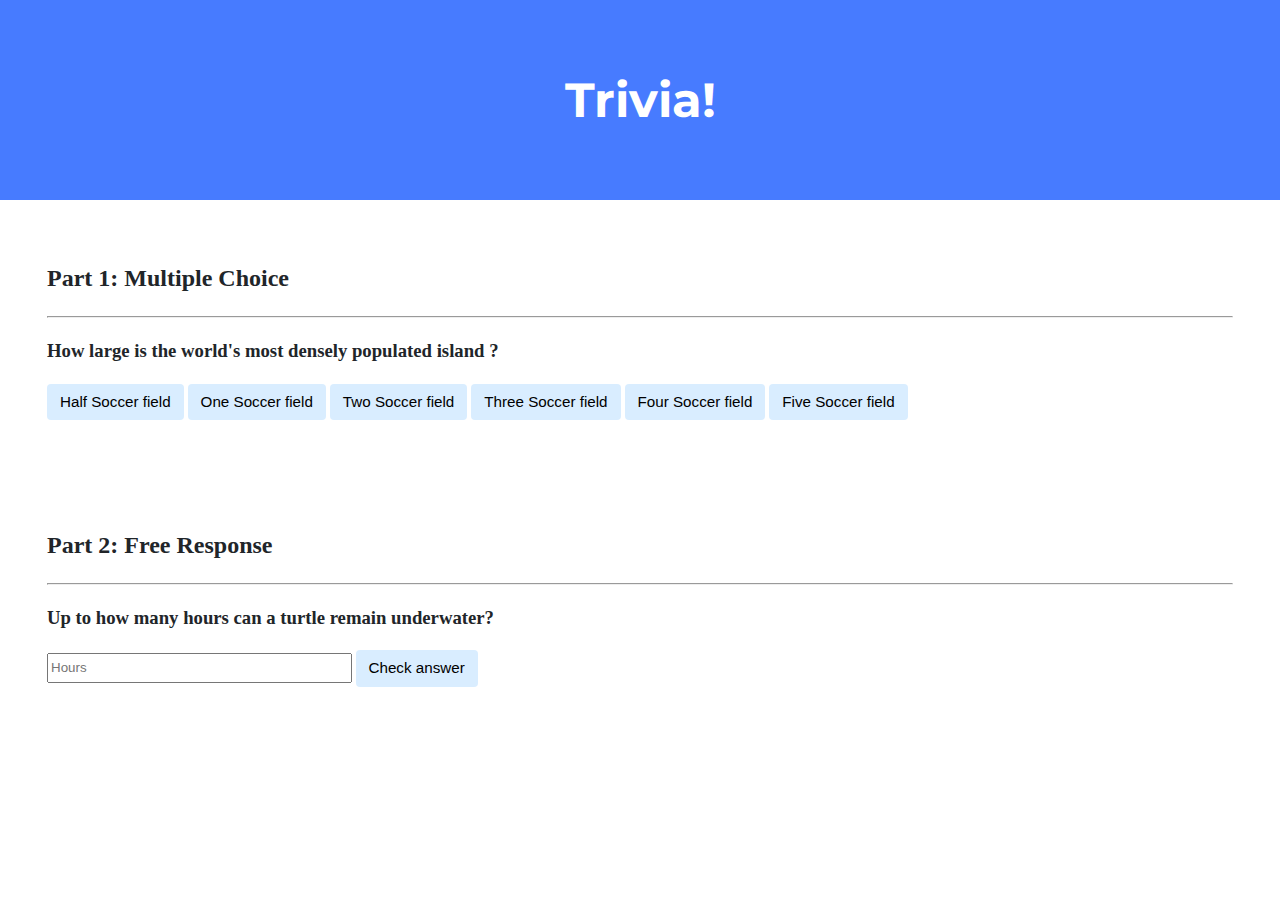
<file: HTML/trivia/index.html>
<!DOCTYPE html>

<html lang="en">
    <head>
        <link href="https://fonts.googleapis.com/css2?family=Montserrat:wght@500&display=swap" rel="stylesheet">
        <link href="styles.css" rel="stylesheet">
        <title>Trivia!</title>
        <script>
            // TODO: Add code to check answers to questions
            function wrongone1() {
                document.getElementById("wrong1").style.backgroundColor = "red";
                document.getElementById("answer1").innerHTML = "Incorrect!";
                document.getElementById("answer1").style.backgroundColor="red"
                }
            function wrongone2() {
                document.getElementById("wrong2").style.backgroundColor = "red";
                document.getElementById("answer1").innerHTML = "Incorrect!";
                document.getElementById("answer1").style.backgroundColor="red"
                }
            function wrongone3() {
                document.getElementById("wrong3").style.backgroundColor = "red";
                document.getElementById("answer1").innerHTML = "Incorrect!";
                document.getElementById("answer1").style.backgroundColor="red"
                }
            function wrongone4() {
                document.getElementById("wrong4").style.backgroundColor = "red";
                document.getElementById("answer1").innerHTML = "Incorrect!";
                document.getElementById("answer1").style.backgroundColor="red"
                }
            function wrongone5() {
                document.getElementById("wrong5").style.backgroundColor = "red";
                document.getElementById("answer1").innerHTML = "Incorrect!";
                document.getElementById("answer1").style.backgroundColor="red"
            }
            function rightone() {
                document.getElementById("right").style.backgroundColor = "green";
                document.getElementById("answer1").innerHTML = "Correct!";
                document.getElementById("answer1").style.backgroundColor="green"
            }
            function question() {
                    let x = document.getElementById("question");
                    if (x.value === "7" || x.value === "Seven" || x.value === "seven")
                    {
                        document.getElementById("answer2").innerHTML = "Correct!";
                        document.getElementById("answer2").style.backgroundColor="green"
                        document.getElementById("question").style.backgroundColor="green";
                    } else {
                        document.getElementById("question").style.backgroundColor="red";
                        document.getElementById("answer2").innerHTML = "Incorrect!";
                        document.getElementById("answer2").style.backgroundColor="red";
                    }
                }
        </script>
    </head>
    <body>
        <div class="header">
            <h1>Trivia!</h1>
        </div>

        <div class="container">
            <div class="section">
                <h2>Part 1: Multiple Choice </h2>
                <hr>
                <h3> How large is the world's most densely populated island ?                </h3>
                <!-- TODO: Add multiple choice question here -->

                <button id="wrong1" onclick="wrongone1()" >Half Soccer field</button>
                <button id="wrong2" onclick="wrongone2()" >One Soccer field</button>
                <button id="right" onclick="rightone()" >Two Soccer field</button>
                <button id="wrong3" onclick="wrongone3()" >Three Soccer field</button>
                <button id="wrong4" onclick="wrongone4()" >Four Soccer field</button>
                <button id="wrong5" onclick="wrongone5()" >Five Soccer field</button>
                <h4>
                <p id="answer1"></p>
                </h4>

            </div>

            <div class="section">
                <h2>Part 2: Free Response</h2>
                <hr>
                <h3> Up to how many hours can a turtle remain underwater? </h3>
                <!-- TODO: Add free response question here -->

                <input id="question" autocomplete="off" placeholder="Hours" type="text">
                <button  onclick="question()"> Check answer </button>

                <h4>
                    <p id="answer2"></p>
                 </h4>
            </div>
        </div>

    </body>
</html>
</file>
<file: HTML/trivia/styles.css>
body {
    background-color: #fff;
    color: #212529;
    font-size: 1rem;
    font-weight: 400;
    line-height: 1.5;
    margin: 0;
    text-align: left;
}

.container {
    margin-left: auto;
    margin-right: auto;
    padding-left: 15px;
    padding-right: 15px;
}

.header {
    background-color: #477bff;
    color: #fff;
    margin-bottom: 2rem;
    padding: 2rem 1rem;
    text-align: center;
}

.section {
    padding: 0.5rem 2rem 1rem 2rem;
}

.section:hover {
    background-color: #f5f5f5;
    transition: color 2s ease-in-out, background-color 0.15s ease-in-out;
}

h1 {
    font-family: 'Montserrat', sans-serif;
    font-size: 48px;
}

button, input[type="submit"] {
    background-color: #d9edff;
    border: 1px solid transparent;
    border-radius: 0.25rem;
    font-size: 0.95rem;
    font-weight: 400;
    line-height: 1.5;
    padding: 0.375rem 0.75rem;
    text-align: center;
    transition: color 0.15s ease-in-out, background-color 0.15s ease-in-out, border-color 0.15s ease-in-out, box-shadow 0.15s ease-in-out;
    vertical-align: middle;
}


input[type="text"] {
    line-height: 1.8;
    width: 25%;
}

input[type="text"]:hover {
    background-color: #f5f5f5;
    transition: color 2s ease-in-out, background-color 0.15s ease-in-out;
}

#answer1{
    padding: 10px;
    Text-align: center
  }

#answer2{
    padding: 10px;
    Text-align: center
  }
</file>
